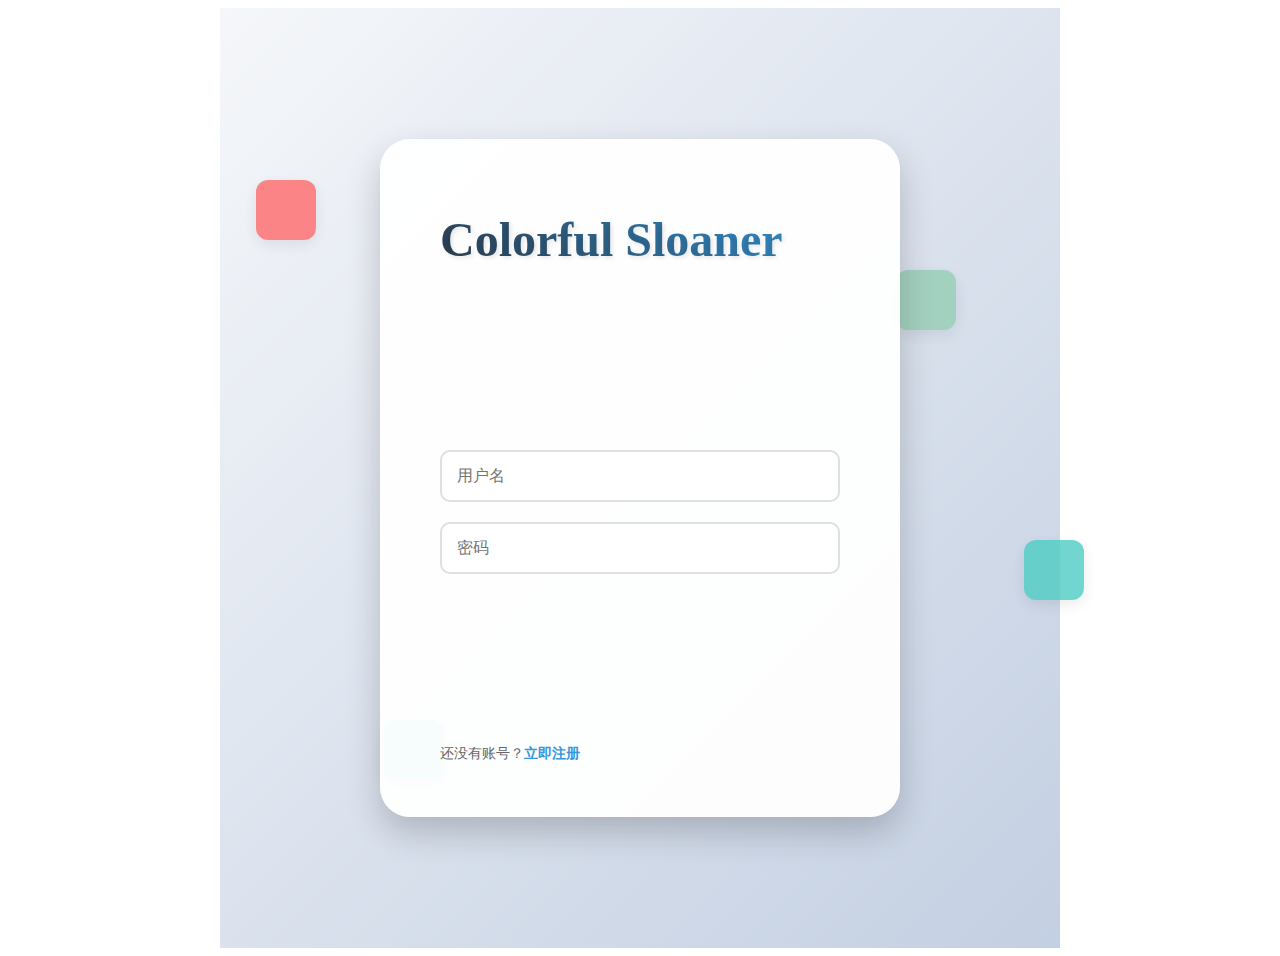
<file: index.html>
<!DOCTYPE html>
<html lang="zh">
<head>
    <meta charset="UTF-8">
    <meta name="viewport" content="width=device-width, initial-scale=1.0">
    <title>Colorful Sloaner - 登录</title>
    <link rel="stylesheet" href="style.css">
    <style>
        /* 自定义样式已移至style.css */
    </style>
</head>
<body>
    <div id="login-screen" class="screen">
        <div class="login-content">
            <h1 class="game-title">Colorful Sloaner</h1>
            <div class="game-description">
                <p>欢迎来到色彩缤纷的消除世界！</p>
                <p>挑战多样关卡，体验独特的消除玩法，解锁丰富成就！</p>
            </div>
            <div class="login-form">
                <input type="text" id="username" placeholder="用户名" required>
                <input type="password" id="password" placeholder="密码" required>
                <button id="login-btn" class="start-button">登录</button>
                <p class="register-link">还没有账号？<a href="register.html">立即注册</a></p>
            </div>
        </div>
        <div class="floating-blocks">
            <div class="float-block" style="--delay: 0s; --color: var(--color-1);"></div>
            <div class="float-block" style="--delay: 1s; --color: var(--color-2);"></div>
            <div class="float-block" style="--delay: 2s; --color: var(--color-3);"></div>
            <div class="float-block" style="--delay: 3s; --color: var(--color-4);"></div>
        </div>
    </div>
    <script src="auth.js"></script>
</body>
</html>
</file>
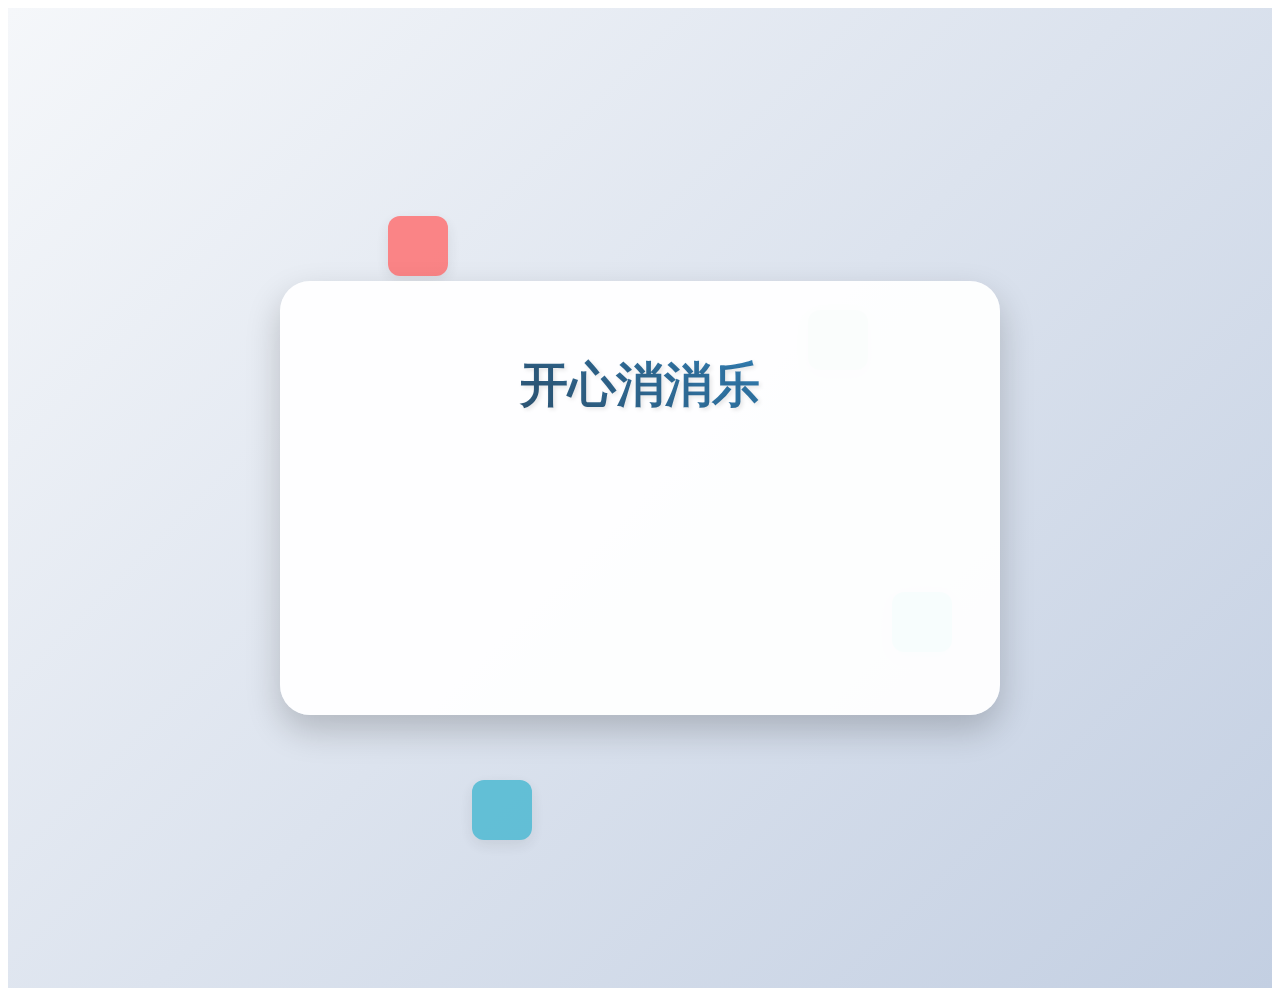
<file: game.html>
<!DOCTYPE html>
<html lang="en">
<head>
    <meta charset="UTF-8">
    <meta name="viewport" content="width=device-width, initial-scale=1.0">
    <title>开心消消乐</title>
    <link rel="stylesheet" href="style.css">
</head>
<body>
    <div id="game">
        <div id="start-screen" class="screen">
            <div class="start-content">
                <h1 class="game-title">开心消消乐</h1>
                <div class="game-description">
                    <p>连接三个相同颜色的方块来消除它们</p>
                    <p>获得足够的分数来通过关卡</p>
                </div>
                <button id="start-btn" class="start-button">开始游戏</button>
            </div>
            <div class="floating-blocks">
                <div class="float-block" style="--delay: 0s; --color: var(--color-1);"></div>
                <div class="float-block" style="--delay: 1s; --color: var(--color-2);"></div>
                <div class="float-block" style="--delay: 2s; --color: var(--color-3);"></div>
                <div class="float-block" style="--delay: 3s; --color: var(--color-4);"></div>
            </div>
        </div>

        <div id="level-select" class="screen" style="display: none;">
            <h1>选择关卡</h1>
            <div id="levels-grid"></div>
        </div>
        
        <div id="game-screen" class="screen" style="display: none;">
            <div id="game-info">
                <div id="level-name">第一关</div>
                <div id="moves">剩余步数: 15</div>
                <div id="score">得分: 0 / 100</div>
            </div>
            <div id="board"></div>
            <button id="restart-btn">重新开始</button>
            <button id="back-btn">返回选关</button>
        </div>
    </div>
    <script src="levels.js"></script>
    <script src="script.js"></script>
</body>
</html>
</file>
<file: style.css>
:root {
    --color-1: #FF6B6B;
    --color-2: #4ECDC4;
    --color-3: #45B7D1;
    --color-4: #96CEB4;
    --primary-gradient: linear-gradient(135deg, var(--color-1), var(--color-3));
    --input-bg: rgba(255, 255, 255, 0.1);
    --input-border: rgba(255, 255, 255, 0.2);
    --input-text: #ffffff;
    --button-hover: rgba(255, 255, 255, 0.2);
    --dark-blue: #2c3e50;
    --light-blue: #3498db;
}

#game {
    text-align: center;
    padding: 20px;
    background: linear-gradient(135deg, #f5f7fa 0%, #c3cfe2 100%);
    min-height: 100vh;
    font-family: 'Arial', sans-serif;
    overflow: hidden;
    position: relative;
}

#start-screen {
    display: flex;
    flex-direction: column;
    justify-content: center;
    align-items: center;
    min-height: 100vh;
    position: relative;
    /* background: linear-gradient(45deg, #1a2a6c, #b21f1f, #fdbb2d); */
    background-size: 400% 400%;
    animation: gradientBG 15s ease infinite;
}

.start-content {
    position: relative;
    z-index: 2;
    background: rgba(255, 255, 255, 0.95);
    padding: 40px 60px;
    border-radius: 30px;
    box-shadow: 0 15px 35px rgba(0,0,0,0.2);
    animation: fadeIn 1s ease-out;
    max-width: 600px;
    width: 90%;
}

.user-avatar {
    position: absolute;
    top: 20px;
    left: 20px;
    font-size: 24px;
    cursor: pointer;
    z-index: 100;
    background: rgba(255, 255, 255, 0.2);
    padding: 10px;
    border-radius: 50%;
    transition: all 0.3s ease;
}

.user-avatar:hover {
    background: rgba(255, 255, 255, 0.3);
    transform: scale(1.1);
}

.user-panel {
    background: white;
    border-radius: 10px;
    box-shadow: 0 4px 6px rgba(0, 0, 0, 0.1);
    padding: 20px;
    min-width: 200px;
}

.user-info-content {
    display: flex;
    flex-direction: column;
    gap: 10px;
}

.user-info-content h3 {
    margin: 0;
    color: #333;
    border-bottom: 2px solid #eee;
    padding-bottom: 10px;
}

.user-info-content p {
    margin: 5px 0;
    color: #666;
}

.logout-btn {
    background: #ff4757;
    color: white;
    border: none;
    padding: 8px 16px;
    border-radius: 5px;
    cursor: pointer;
    margin-top: 10px;
    transition: background 0.3s ease;
}

.logout-btn:hover {
    background: #ff6b81;
}

.game-title {
    font-size: 3rem;
    color: var(--dark-blue); /* 回退颜色 */
    margin-bottom: 1.875rem; /* 30px -> rem */
    text-shadow: 2px 2px 4px rgba(0,0,0,0.1);
    background: linear-gradient(45deg, var(--dark-blue), var(--light-blue));
    background-clip: text;
    -webkit-background-clip: text;
    -webkit-text-fill-color: transparent;
    animation: titleFloat 2.5s ease-in-out infinite;
}

@keyframes titleFloat {
    0% { transform: translateY(0); }
    50% { transform: translateY(-8px); }
    100% { transform: translateY(0); }
}

@keyframes titleGlow {
    from {
        text-shadow: 
            2px 2px 0 #2980b9,
            4px 4px 0 #2472a4,
            6px 6px 0 #1a5276,
            8px 8px 0 #154360,
            10px 10px 0 #0f3144,
            12px 12px 20px rgba(0,0,0,0.4);
    }
    to {
        text-shadow: 
            2px 2px 0 #3498db,
            4px 4px 0 #2980b9,
            6px 6px 0 #2472a4,
            8px 8px 0 #1a5276,
            10px 10px 0 #154360,
            12px 12px 25px rgba(0,0,0,0.7);
    }
}

.game-description {
    margin: 30px 0;
    font-size: 20px;
    line-height: 1.8;
    text-align: center;
}

.game-description p {
    margin: 15px 0;
    opacity: 0;
    animation: slideUp 0.5s ease forwards;
    background: linear-gradient(45deg, #3498db, #2ecc71);
    -webkit-background-clip: text;
    -webkit-text-fill-color: transparent;
    text-shadow: 2px 2px 4px rgba(0,0,0,0.1);
    transform-origin: center;
    transition: transform 0.3s ease;
}

.game-description p:hover {
    transform: scale(1.05);
}

.game-description p:nth-child(1) { animation-delay: 0.3s; }
.game-description p:nth-child(2) { animation-delay: 0.6s; }

.start-button {
    font-size: 26px;
    padding: 18px 50px;
    background: linear-gradient(45deg, #3498db, #2980b9);
    color: white;
    border: none;
    border-radius: 50px;
    cursor: pointer;
    transition: all 0.3s ease;
    box-shadow: 0 8px 20px rgba(0,0,0,0.2);
    margin-top: 30px;
    text-transform: uppercase;
    letter-spacing: 2px;
    opacity: 0;
    animation: fadeIn 0.5s ease 0.9s forwards;
}

.start-button:hover {
    transform: translateY(-5px);
    box-shadow: 0 12px 25px rgba(0,0,0,0.3);
    background: linear-gradient(45deg, #2980b9, #3498db);
}

.announcement-button {
    font-size: 26px;
    padding: 18px 50px;
    background: linear-gradient(45deg, #3498db, #2980b9);
    color: white;
    border: none;
    border-radius: 50px;
    cursor: pointer;
    transition: all 0.3s ease;
    box-shadow: 0 8px 20px rgba(0,0,0,0.2);
    margin-top: 30px;
    text-transform: uppercase;
    letter-spacing: 2px;
    opacity: 0;
    animation: fadeIn 0.5s ease 0.9s forwards;
}

.announcement-button:hover {
    transform: translateY(-5px);
    box-shadow: 0 12px 25px rgba(0,0,0,0.3);
    background: linear-gradient(45deg, #2980b9, #3498db);
}

.floating-blocks {
    position: absolute;
    top: 0;
    left: 0;
    width: 100%;
    height: 100%;
    pointer-events: none;
    z-index: 1;
}

.float-block {
    position: absolute;
    width: 60px;
    height: 60px;
    background: var(--color);
    border-radius: 12px;
    animation: float 6s ease-in-out infinite;
    animation-delay: var(--delay);
    opacity: 0.8;
    box-shadow: 0 5px 15px rgba(0,0,0,0.1);
}

.float-block:nth-child(1) { top: 20%; left: 20%; }
.float-block:nth-child(2) { top: 60%; left: 80%; }
.float-block:nth-child(3) { top: 80%; left: 30%; }
.float-block:nth-child(4) { top: 30%; left: 70%; }

@keyframes float {
    0%, 100% {
        transform: translateY(0) rotate(0deg);
    }
    50% {
        transform: translateY(-100px) rotate(180deg);
    }
}

/* @keyframes titleFloat {
    0%, 100% {
        transform: translateY(0);
    }
    50% {
        transform: translateY(-10px);
    }
} */

@keyframes fadeIn {
    from {
        opacity: 0;
        transform: translateY(20px);
    }
    to {
        opacity: 1;
        transform: translateY(0);
    }
}

.screen {
    max-width: 800px;
    margin: 0 auto;
    padding: 20px;
}

#level-select {
    padding: 20px;
    background: linear-gradient(135deg, #1a2a6c, #b21f1f);
    min-height: 100vh;
    display: flex;
    flex-direction: column;
    align-items: center;
}

#level-select h1 {
    color: white;
    font-size: 42px;
    margin-bottom: 40px;
    text-shadow: 2px 2px 4px rgba(0,0,0,0.2);
    text-align: center;
}

#levels-grid {
    display: grid;
    grid-template-columns: repeat(auto-fit, minmax(280px, 1fr));
    gap: 25px;
    padding: 20px;
    max-width: 1200px;
    margin: 0 auto;
}

.level-selection-container {
    display: flex;
    gap: 20px;
    width: 100%;
    max-width: 1400px;
    margin: 0 auto;
}

.level-tabs {
    display: flex;
    flex-direction: column;
    gap: 10px;
    background: rgba(255, 255, 255, 0.1);
    padding: 15px;
    border-radius: 15px;
    box-shadow: 0 4px 15px rgba(0,0,0,0.2);
    min-width: 200px;
}

.level-tab {
    padding: 15px 20px;
    background: rgba(255, 255, 255, 0.2);
    border-radius: 10px;
    color: white;
    cursor: pointer;
    transition: all 0.3s ease;
    text-align: left;
    position: relative;
    overflow: hidden;
}

.level-tab.active {
    background: white;
    color: #2c3e50;
}

.level-tab .progress {
    position: absolute;
    bottom: 0;
    left: 0;
    height: 3px;
    background: linear-gradient(90deg, #4CAF50, #8BC34A);
    transition: width 0.3s ease;
}

.level-groups {
    flex: 1;
    max-height: 80vh;
    overflow-y: auto;
    background: rgba(255, 255, 255, 0.05);
    border-radius: 15px;
    padding: 20px;
    scrollbar-width: thin;
    scrollbar-color: rgba(255, 255, 255, 0.3) transparent;
}

.level-groups::-webkit-scrollbar {
    width: 6px;
}

.level-groups::-webkit-scrollbar-track {
    background: transparent;
}

.level-groups::-webkit-scrollbar-thumb {
    background-color: rgba(255, 255, 255, 0.3);
    border-radius: 3px;
}

.level-group {
    display: none;
    grid-template-columns: repeat(auto-fill, minmax(180px, 1fr));
    gap: 15px;
    padding: 10px;
}

.level-group.active {
    display: grid;
}

.level-card {
    background: rgba(255, 255, 255, 0.95);
    border-radius: 12px;
    padding: 15px;
    cursor: pointer;
    transition: all 0.3s ease;
    position: relative;
    overflow: hidden;
    display: flex;
    flex-direction: column;
    gap: 8px;
    min-height: 220px;
    display: flex;
    flex-direction: column;
    justify-content: space-between;
}

.level-card:hover:not(.locked) {
    transform: translateY(-3px);
    box-shadow: 0 5px 15px rgba(0,0,0,0.2);
}

.level-card h3 {
    margin: 0;
    color: #2c3e50;
    font-size: 1.1em;
}

.level-card .difficulty {
    position: absolute;
    top: 10px;
    right: 10px;
    font-size: 0.8em;
    padding: 3px 8px;
    border-radius: 10px;
    color: white;
}

.difficulty-easy { background: #4CAF50; }
.difficulty-medium { background: #FF9800; }
.difficulty-hard { background: #f44336; }
.difficulty-expert { background: #9C27B0; }

.level-card.completed::after {
    content: '✓';
    position: absolute;
    top: 10px;
    right: 10px;
    background: #4CAF50;
    color: white;
    width: 24px;
    height: 24px;
    border-radius: 50%;
    display: flex;
    align-items: center;
    justify-content: center;
    font-size: 14px;
}

.level-card.locked {
    opacity: 0.7;
    cursor: not-allowed;
}

.level-card.locked::after {
    content: '🔒';
    position: absolute;
    top: 50%;
    left: 50%;
    transform: translate(-50%, -50%);
    font-size: 30px;
}

.level-stats {
    margin-top: 10px;
    padding-top: 10px;
    border-top: 1px solid rgba(0,0,0,0.1);
}

.high-score {
    color: #e74c3c;
    font-weight: bold;
}

.progress-bar {
    height: 4px;
    background: #eee;
    border-radius: 2px;
    margin-top: 5px;
    overflow: hidden;
}

.progress-fill {
    height: 100%;
    background: linear-gradient(45deg, #3498db, #2980b9);
    width: 0%;
    transition: width 0.3s ease;
}

@keyframes gradientBG {
    0% { background-position: 0% 50%; }
    50% { background-position: 100% 50%; }
    100% { background-position: 0% 50%; }
}

@keyframes slideUp {
    from {
        opacity: 0;
        transform: translateY(20px);
    }
    to {
        opacity: 1;
        transform: translateY(0);
    }
}

@keyframes fadeInUp {
    from {
        opacity: 0;
        transform: translateY(30px);
    }
    to {
        opacity: 1;
        transform: translateY(0);
    }
}

#game-info {
    margin-bottom: 20px;
    display: flex;
    justify-content: space-around;
    align-items: center;
    background: rgba(255, 255, 255, 0.9);
    padding: 15px;
    border-radius: 10px;
    box-shadow: 0 4px 15px rgba(0,0,0,0.1);
}

#level-name {
    font-size: 24px;
    color: #2c3e50;
    font-weight: bold;
}

#moves, #score {
    font-size: 20px;
    color: #2c3e50;
}

button {
    background: #3498db;
    color: white;
    border: none;
    padding: 10px 20px;
    border-radius: 5px;
    cursor: pointer;
    margin: 10px;
    font-size: 16px;
    transition: all 0.3s ease;
}

button:hover {
    background: #2980b9;
    transform: translateY(-2px);
}

#score {
    font-size: 32px;
    margin-bottom: 20px;
    color: #2c3e50;
    text-shadow: 2px 2px 4px rgba(0,0,0,0.1);
    animation: scoreUpdate 0.3s ease-out;
}

@keyframes scoreUpdate {
    0% { transform: scale(1); }
    50% { transform: scale(1.2); }
    100% { transform: scale(1); }
}

#board {
    position: relative;
    margin: 0 auto;
    padding: 2px;
    background: rgba(255, 255, 255, 0.9);
    border-radius: 10px;
    box-shadow: 0 8px 32px rgba(0,0,0,0.1);
    overflow: hidden;
}

.cell {
    position: absolute;
    display: flex;
    align-items: center;
    justify-content: center;
    border-radius: 8px;
    transition: transform 0.3s ease, box-shadow 0.3s ease;
    box-shadow: 0 2px 8px rgba(0,0,0,0.1);
    cursor: pointer;
    color: transparent;
    will-change: transform, opacity;
    backface-visibility: hidden;
    transform: translateZ(0);
}

.cell:hover:not(.matched):not(.swapping) {
    transform: scale(1.05);
    box-shadow: 0 4px 12px rgba(0,0,0,0.2);
    z-index: 1;
}

.cell.matched {
    animation: eliminate 0.3s ease-out forwards;
    z-index: 2;
}

.cell.swapping {
    z-index: 3;
    transition: all 0.3s ease-in-out;
}

@keyframes eliminate {
    0% {
        transform: scale(1);
        opacity: 1;
    }
    50% {
        transform: scale(1.2);
        opacity: 0.5;
    }
    100% {
        transform: scale(0);
        opacity: 0;
    }
}

/* 修改颜色样式，使用纯色 */
.cell[data-value="1"] { 
    background: #FF5555;
}
.cell[data-value="2"] { 
    background: #55FF55;
}
.cell[data-value="3"] { 
    background: #5555FF;
}
.cell[data-value="4"] { 
    background: #FFFF55;
}
.cell[data-value="5"] { 
    background: #FF55FF;
}
.cell[data-value="6"] { 
    background: #55FFFF;
}

#timer {
    font-size: 1.5em;
    color: #fff;
    background: linear-gradient(45deg, #ff6b6b, #ff8e8e);
    padding: 10px 20px;
    border-radius: 10px;
    margin: 10px 0;
    text-align: center;
    box-shadow: 0 2px 5px rgba(0, 0, 0, 0.2);
    animation: pulse 2s infinite;
}

@keyframes pulse {
    0% {
        transform: scale(1);
    }
    50% {
        transform: scale(1.05);
    }
    100% {
        transform: scale(1);
    }
}

/* 存档提示样式 */
.save-notification {
    position: fixed;
    bottom: 20px;
    right: 20px;
    background: rgba(0, 0, 0, 0.8);
    color: white;
    padding: 10px 20px;
    border-radius: 5px;
    animation: fadeOut 2s forwards;
}

@keyframes fadeOut {
    0% {
        opacity: 1;
    }
    70% {
        opacity: 1;
    }
    100% {
        opacity: 0;
    }
}

/* 成就按钮样式 */
.achievements-btn {
    position: absolute;
    top: 20px;
    right: 20px;
    background: linear-gradient(45deg, #FFD700, #FFA500);
    color: white;
    border: none;
    padding: 12px 24px;
    border-radius: 25px;
    cursor: pointer;
    font-size: 18px;
    transition: all 0.3s ease;
    box-shadow: 0 4px 15px rgba(0,0,0,0.2);
}

.achievements-btn:hover {
    transform: translateY(-2px);
    box-shadow: 0 6px 20px rgba(0,0,0,0.3);
}

/* 成就面板样式 */
.achievements-panel {
    position: fixed;
    top: 50%;
    left: 50%;
    transform: translate(-50%, -50%);
    background: rgba(255, 255, 255, 0.95);
    border-radius: 20px;
    padding: 30px;
    width: 90%;
    max-width: 600px;
    max-height: 80vh;
    overflow-y: auto;
    box-shadow: 0 10px 40px rgba(0,0,0,0.3);
    z-index: 1000;
    animation: slideIn 0.3s ease;
}

.achievements-header {
    display: flex;
    justify-content: space-between;
    align-items: center;
    margin-bottom: 20px;
    padding-bottom: 15px;
    border-bottom: 2px solid rgba(0,0,0,0.1);
}

.achievements-header h2 {
    margin: 0;
    color: #2c3e50;
    font-size: 24px;
}

.close-btn {
    background: none;
    border: none;
    color: #666;
    font-size: 28px;
    cursor: pointer;
    padding: 0;
    margin: 0;
    line-height: 1;
}

.achievements-list {
    display: flex;
    flex-direction: column;
    gap: 15px;
}

.achievement-item {
    display: flex;
    align-items: center;
    gap: 15px;
    padding: 15px;
    border-radius: 12px;
    background: #f8f9fa;
    transition: all 0.3s ease;
}

.achievement-item.unlocked {
    background: linear-gradient(45deg, #E3F2FD, #BBDEFB);
}

.achievement-item.locked {
    opacity: 0.7;
    filter: grayscale(1);
}

.achievement-icon {
    font-size: 30px;
    width: 50px;
    height: 50px;
    display: flex;
    align-items: center;
    justify-content: center;
    background: white;
    border-radius: 25px;
    box-shadow: 0 2px 10px rgba(0,0,0,0.1);
}

.achievement-info {
    flex: 1;
}

.achievement-name {
    font-weight: bold;
    color: #2c3e50;
    margin-bottom: 5px;
}

.achievement-desc {
    color: #666;
    font-size: 0.9em;
}

.achievement-unlocked {
    color: #4CAF50;
    font-size: 24px;
}

/* 成就通知样式 */
.achievement-notification {
    position: fixed;
    top: 20px;
    right: 20px;
    display: flex;
    align-items: center;
    gap: 15px;
    background: rgba(255, 255, 255, 0.95);
    padding: 15px 20px;
    border-radius: 12px;
    box-shadow: 0 5px 20px rgba(0,0,0,0.2);
    animation: slideInRight 0.5s ease;
    z-index: 1000;
}

.achievement-notification.fade-out {
    animation: slideOutRight 0.5s ease forwards;
}

.achievement-notification .achievement-icon {
    font-size: 24px;
    width: 40px;
    height: 40px;
}

.achievement-notification .achievement-content {
    flex: 1;
}

.achievement-notification .achievement-title {
    font-weight: bold;
    color: #2c3e50;
    margin-bottom: 3px;
}

.achievement-notification .achievement-description {
    color: #666;
    font-size: 0.9em;
}

@keyframes slideIn {
    from {
        opacity: 0;
        transform: translate(-50%, -40%);
    }
    to {
        opacity: 1;
        transform: translate(-50%, -50%);
    }
}

@keyframes slideInRight {
    from {
        opacity: 0;
        transform: translateX(100%);
    }
    to {
        opacity: 1;
        transform: translateX(0);
    }
}

@keyframes slideOutRight {
    from {
        opacity: 1;
        transform: translateX(0);
    }
    to {
        opacity: 0;
        transform: translateX(100%);
    }
}

#level-select .back-to-home {
    position: absolute;
    top: 20px;
    left: 20px;
    background: linear-gradient(45deg, #e74c3c, #c0392b);
    color: white;
    border: none;
    padding: 12px 24px;
    border-radius: 25px;
    cursor: pointer;
    font-size: 18px;
    transition: all 0.3s ease;
    box-shadow: 0 4px 15px rgba(0,0,0,0.2);
    z-index: 10;
}

#level-select .back-to-home:hover {
    transform: translateY(-2px);
    box-shadow: 0 6px 20px rgba(0,0,0,0.3);
}

.level-tab .level-count {
    position: absolute;
    right: 10px;
    top: 50%;
    transform: translateY(-50%);
    background: rgba(255, 255, 255, 0.2);
    padding: 4px 8px;
    border-radius: 12px;
    font-size: 0.8em;
}

.level-tab.active .level-count {
    background: rgba(0, 0, 0, 0.1);
}

.level-difficulty {
    position: absolute;
    top: 10px;
    right: 10px;
    font-size: 0.8em;
    padding: 3px 8px;
    border-radius: 10px;
    color: white;
}

.difficulty-1 { background: #4CAF50; }
.difficulty-2 { background: #2196F3; }
.difficulty-3 { background: #FF9800; }
.difficulty-4 { background: #f44336; }
.difficulty-5 { background: #9C27B0; }

/* 缩小效果 */
.cell.shrink {
    transform: scale(0.95);
    transition: transform 0.3s ease;
}

.cell.shrink:hover {
    transform: scale(1);
}

/* 修改旋转效果 */
.cell.rotate {
    animation: rotateBlock 4s infinite linear;
    transform-origin: center;
}

@keyframes rotateBlock {
    from { transform: rotate(0deg); }
    to { transform: rotate(360deg); }
}

/* 登录和注册页面样式 */
.login-content {
    position: relative;
    z-index: 2;
    background: rgba(255, 255, 255, 0.95);
    padding: 40px 60px;
    border-radius: 30px;
    box-shadow: 0 15px 35px rgba(0,0,0,0.2);
    animation: fadeIn 1s ease-out;
    max-width: 400px;
    width: 90%;
}

.login-form {
    display: flex;
    flex-direction: column;
    gap: 20px;
    margin-top: 30px;
}

.login-form input {
    padding: 15px;
    border: 2px solid #e0e0e0;
    border-radius: 10px;
    font-size: 16px;
    transition: all 0.3s ease;
    background: rgba(255, 255, 255, 0.9);
}

.login-form input:focus {
    border-color: #3498db;
    box-shadow: 0 0 10px rgba(52, 152, 219, 0.3);
    outline: none;
}

.register-link {
    margin-top: 20px;
    color: #666;
    font-size: 14px;
}

.register-link a {
    color: #3498db;
    text-decoration: none;
    font-weight: bold;
    transition: color 0.3s ease;
}

.register-link a:hover {
    color: #2980b9;
    text-decoration: underline;
}

#login-screen, #register-screen {
    display: flex;
    justify-content: center;
    align-items: center;
    min-height: 100vh;
    background: linear-gradient(135deg, #f5f7fa 0%, #c3cfe2 100%);
}

/* 修改脉动效果 */
.cell.pulse {
    animation: pulseBlock 2s infinite ease-in-out;
}

@keyframes pulseBlock {
    0% { transform: scale(1); }
    50% { transform: scale(0.95); }
    100% { transform: scale(1); }
}

/* 修改动态大小变化 */
.cell.dynamic {
    animation: dynamicSize 4s infinite ease-in-out;
}

@keyframes dynamicSize {
    0% { transform: scale(1); }
    50% { transform: scale(0.9); }
    100% { transform: scale(1); }
}

/* 修改渐变效果 */
.cell.fade {
    animation: fadeEffect 3s infinite ease-in-out;
}

/* 不规则大小 */
.cell.irregular {
    --random-size: calc(var(--block-size) * 0.9 + (var(--block-index) % 3) * 2px);
    width: var(--random-size);
    height: var(--random-size);
}

/* 组合效果 - 限制同时只能有一个变换效果 */
.cell.combined {
    animation: pulseBlock 2s infinite ease-in-out;
}

/* 添加关卡信息样式 */
.level-info {
    background: rgba(255, 255, 255, 0.1);
    padding: 10px;
    border-radius: 8px;
    margin: 10px 0;
}

.level-info p {
    margin: 5px 0;
    color: #2c3e50;
    font-size: 0.9em;
}

/* 连击动画样式 */
.combo-popup {
    position: fixed;
    transform: translateY(0);
    opacity: 1;
    pointer-events: none;
    z-index: 1000;
    transition: all 1s ease-out;
    text-align: center;
    margin-left: -40px;
    display: flex;
    flex-direction: column;
    align-items: center;
    gap: 5px;
}

.combo-count {
    font-size: 32px;
    font-weight: bold;
    color: #ff4081;
    text-shadow: 2px 2px 4px rgba(0, 0, 0, 0.3);
    animation: pulseCombo 0.5s ease-in-out infinite;
}

.combo-text {
    font-size: 24px;
    color: #f50057;
    font-weight: bold;
    text-shadow: 1px 1px 2px rgba(0, 0, 0, 0.2);
}

@keyframes pulseCombo {
    0% { transform: scale(1); }
    50% { transform: scale(1.2); }
    100% { transform: scale(1); }
}

/* 更新得分动画样式 */
.score-popup {
    position: fixed;
    transform: translateY(0);
    opacity: 1;
    color: #ffeb3b;
    font-size: 28px;
    font-weight: bold;
    text-shadow: 2px 2px 4px rgba(0, 0, 0, 0.5);
    pointer-events: none;
    z-index: 1000;
    transition: all 1s ease-out;
    transform-origin: center;
    text-align: center;
    margin-left: -30px;
    animation: scoreFloat 1s ease-out;
}

@keyframes scoreFloat {
    0% {
        transform: translateY(0) scale(1);
        opacity: 1;
    }
    50% {
        transform: translateY(-25px) scale(1.2);
        opacity: 1;
    }
    100% {
        transform: translateY(-50px) scale(1);
        opacity: 0;
    }
}

/* 特殊方块样式 */
.special-icon {
    position: absolute;
    top: 50%;
    left: 50%;
    transform: translate(-50%, -50%);
    font-size: 24px;
    z-index: 2;
    text-shadow: 2px 2px 4px rgba(0,0,0,0.3);
    animation: specialPulse 1.5s infinite ease-in-out;
    pointer-events: none;
}

.cell[data-special="bomb"] {
    background: #ff4d4d;
    box-shadow: 0 0 10px rgba(255, 77, 77, 0.5);
}

.cell[data-special="lightning"] {
    background: #ffeb3b;
    box-shadow: 0 0 10px rgba(255, 235, 59, 0.5);
}

.cell[data-special="rainbow"] {
    background: #ff1493;
    box-shadow: 0 0 10px rgba(255, 20, 147, 0.5);
}

.cell[data-special="magic"] {
    background: #9c27b0;
    box-shadow: 0 0 15px rgba(156, 39, 176, 0.6);
}

@keyframes specialPulse {
    0% { transform: translate(-50%, -50%) scale(1); }
    50% { transform: translate(-50%, -50%) scale(1.2); }
    100% { transform: translate(-50%, -50%) scale(1); }
}

@keyframes rainbowShift {
    0% { background-position: 0% 50%; }
    50% { background-position: 100% 50%; }
    100% { background-position: 0% 50%; }
}

@keyframes magicGlow {
    from { box-shadow: 0 0 15px rgba(233, 30, 99, 0.6); }
    to { box-shadow: 0 0 25px rgba(156, 39, 176, 0.8); }
}

/* 特殊方块消除效果 */
.cell[data-special].matched {
    animation: specialEliminate 0.5s ease-out;
}

@keyframes specialEliminate {
    0% {
        transform: scale(1);
        opacity: 1;
    }
    50% {
        transform: scale(1.5);
        opacity: 0.8;
    }
    100% {
        transform: scale(0);
        opacity: 0;
    }
}

/* 特殊方块和道具说明样式 */
.special-block-info {
    background: rgba(255, 255, 255, 0.95);
    border-radius: 15px;
    padding: 15px 20px;
    margin-bottom: 20px;
    box-shadow: 0 4px 15px rgba(0,0,0,0.1);
    animation: fadeInDown 0.5s ease-out;
    transition: all 0.3s ease;
}

.special-block-info + .special-block-info {
    margin-top: -10px;
    background: rgba(255, 255, 255, 0.85);
    border: 2px solid rgba(255, 215, 0, 0.3);
}

/* 锁定状态的特殊方块和道具说明 */
.special-block-info.locked {
    background: rgba(255, 255, 255, 0.7);
    opacity: 0.8;
    filter: grayscale(0.5);
    cursor: not-allowed;
    position: relative;
    overflow: hidden;
}

.special-block-info.locked::before {
    content: '';
    position: absolute;
    top: 0;
    left: 0;
    right: 0;
    bottom: 0;
    background: rgba(0, 0, 0, 0.05);
    backdrop-filter: blur(2px);
    z-index: 1;
}

.special-block-info.locked .special-block-title {
    color: #666;
}

.special-block-info.locked .special-block-description {
    color: #888;
}

.special-block-title {
    font-size: 24px;
    font-weight: bold;
    color: #2c3e50;
    margin-bottom: 8px;
    display: flex;
    align-items: center;
    gap: 10px;
}

.special-block-description {
    color: #666;
    font-size: 16px;
    line-height: 1.4;
}

.special-block-description + .special-block-description {
    margin-top: 5px;
    color: #4CAF50;
    font-style: italic;
}

@keyframes fadeInDown {
    from {
        opacity: 0;
        transform: translateY(-20px);
    }
    to {
        opacity: 1;
        transform: translateY(0);
    }
}

/* 道具栏容器样式 */
.items-bar-container {
    display: flex;
    flex-direction: row;
    align-items: stretch;
    gap: 15px;
    margin: 20px auto;
    max-width: 600px;
}

.items-title {
    writing-mode: vertical-lr;
    text-orientation: upright;
    font-size: 20px;
    color: white;
    font-weight: bold;
    text-shadow: 1px 1px 2px rgba(0,0,0,0.1);
    background: linear-gradient(45deg, #f1c40f, #f39c12);
    padding: 15px 8px;
    border-radius: 12px;
    box-shadow: 0 2px 10px rgba(0,0,0,0.1);
    display: flex;
    align-items: center;
    justify-content: center;
    letter-spacing: 2px;
}

/* 更新道具栏样式 */
.items-bar {
    display: flex;
    justify-content: center;
    gap: 15px;
    padding: 15px;
    background: rgba(255, 255, 255, 0.9);
    border-radius: 10px;
    box-shadow: 0 4px 15px rgba(0,0,0,0.1);
    flex: 1;
}

/* 更新道具按钮样式 */
.item-button {
    position: relative;
    width: 60px;
    height: 60px;
    border-radius: 12px;
    border: none;
    background: linear-gradient(135deg, #3498db, #2980b9);
    color: white;
    font-size: 24px;
    cursor: pointer;
    transition: all 0.3s ease;
    display: flex;
    flex-direction: column;
    align-items: center;
    justify-content: center;
}

.item-button:hover:not(.disabled) {
    transform: translateY(-3px);
    box-shadow: 0 5px 15px rgba(0,0,0,0.2);
}

.item-button.disabled {
    background: linear-gradient(135deg, #95a5a6, #7f8c8d);
    cursor: not-allowed;
    opacity: 0.7;
    transform: none;
}

.item-count {
    position: absolute;
    top: -5px;
    right: -5px;
    background: #e74c3c;
    color: white;
    border-radius: 50%;
    width: 24px;
    height: 24px;
    font-size: 14px;
    display: flex;
    align-items: center;
    justify-content: center;
}

.item-button.disabled .item-count {
    background: #95a5a6;
}

.item-tooltip {
    position: absolute;
    bottom: 100%;
    left: 50%;
    transform: translateX(-50%);
    background: rgba(0, 0, 0, 0.8);
    color: white;
    padding: 8px 12px;
    border-radius: 6px;
    font-size: 14px;
    white-space: nowrap;
    opacity: 0;
    visibility: hidden;
    transition: all 0.3s ease;
    pointer-events: none;
    margin-bottom: 8px;
    z-index: 100;
}

.item-button:hover .item-tooltip {
    opacity: 1;
    visibility: visible;
}

.board.using-item .cell {
    cursor: crosshair;
}

.board.using-item .cell:hover {
    transform: scale(1.1);
    box-shadow: 0 0 15px rgba(52, 152, 219, 0.5);
}

/* 移动端响应式布局 */
@media screen and (max-width: 768px) {
    #game {
        padding: 10px;
    }

    #board {
        padding: 1px;
        margin: 10px auto;
    }
    
    .cell {
        border-radius: 4px;
    }

    #game-info {
        flex-direction: column;
        gap: 10px;
        margin-bottom: 10px;
        padding: 10px;
    }

    .items-bar-container {
        flex-direction: column;
        margin: 10px auto;
    }

    .items-title {
        writing-mode: horizontal-tb;
        text-orientation: mixed;
        padding: 8px 15px;
        width: 100%;
        text-align: center;
    }

    .items-bar {
        flex-wrap: wrap;
        justify-content: center;
        padding: 10px;
    }

    .item-button {
        width: 50px;
        height: 50px;
        font-size: 20px;
    }

    .achievements-btn,
    .back-to-home {
        position: fixed;
        bottom: 20px;
        top: auto;
        z-index: 100;
    }

    .achievements-btn {
        right: 10px;
        padding: 8px 16px;
        font-size: 16px;
    }

    .back-to-home {
        left: 10px;
        padding: 8px 16px;
        font-size: 16px;
    }

    .achievements-panel {
        width: 90%;
        max-height: 80vh;
        overflow-y: auto;
    }
}

#level-select .back-to-home {
    position: absolute;
    top: 20px;
    left: 20px;
    background: linear-gradient(45deg, #e74c3c, #c0392b);
    color: white;
    border: none;
    padding: 12px 24px;
    border-radius: 25px;
    cursor: pointer;
    font-size: 18px;
    transition: all 0.3s ease;
    box-shadow: 0 4px 15px rgba(0,0,0,0.2);
    z-index: 10;
}

#level-select .back-to-home:hover {
    transform: translateY(-2px);
    box-shadow: 0 6px 20px rgba(0,0,0,0.3);
}

.level-tab .level-count {
    position: absolute;
    right: 10px;
    top: 50%;
    transform: translateY(-50%);
    background: rgba(255, 255, 255, 0.2);
    padding: 4px 8px;
    border-radius: 12px;
    font-size: 0.8em;
}

.level-tab.active .level-count {
    background: rgba(0, 0, 0, 0.1);
}

.level-difficulty {
    position: absolute;
    top: 10px;
    right: 10px;
    font-size: 0.8em;
    padding: 3px 8px;
    border-radius: 10px;
    color: white;
}

.difficulty-1 { background: #4CAF50; }
.difficulty-2 { background: #2196F3; }
.difficulty-3 { background: #FF9800; }
.difficulty-4 { background: #f44336; }
.difficulty-5 { background: #9C27B0; }

/* 缩小效果 */
.cell.shrink {
    transform: scale(0.95);
    transition: transform 0.3s ease;
}

.cell.shrink:hover {
    transform: scale(1);
}

/* 修改旋转效果 */
.cell.rotate {
    animation: rotateBlock 4s infinite linear;
    transform-origin: center;
}

@keyframes rotateBlock {
    from { transform: rotate(0deg); }
    to { transform: rotate(360deg); }
}

/* 登录和注册页面样式 */
.login-content {
    position: relative;
    z-index: 2;
    background: rgba(255, 255, 255, 0.95);
    padding: 40px 60px;
    border-radius: 30px;
    box-shadow: 0 15px 35px rgba(0,0,0,0.2);
    animation: fadeIn 1s ease-out;
    max-width: 400px;
    width: 90%;
}

.login-form {
    display: flex;
    flex-direction: column;
    gap: 20px;
    margin-top: 30px;
}

.login-form input {
    padding: 15px;
    border: 2px solid #e0e0e0;
    border-radius: 10px;
    font-size: 16px;
    transition: all 0.3s ease;
    background: rgba(255, 255, 255, 0.9);
}

.login-form input:focus {
    border-color: #3498db;
    box-shadow: 0 0 10px rgba(52, 152, 219, 0.3);
    outline: none;
}

.register-link {
    margin-top: 20px;
    color: #666;
    font-size: 14px;
}

.register-link a {
    color: #3498db;
    text-decoration: none;
    font-weight: bold;
    transition: color 0.3s ease;
}

.register-link a:hover {
    color: #2980b9;
    text-decoration: underline;
}

#login-screen, #register-screen {
    display: flex;
    justify-content: center;
    align-items: center;
    min-height: 100vh;
    background: linear-gradient(135deg, #f5f7fa 0%, #c3cfe2 100%);
}

/* 修改脉动效果 */
.cell.pulse {
    animation: pulseBlock 2s infinite ease-in-out;
}

@keyframes pulseBlock {
    0% { transform: scale(1); }
    50% { transform: scale(0.95); }
    100% { transform: scale(1); }
}

/* 修改动态大小变化 */
.cell.dynamic {
    animation: dynamicSize 4s infinite ease-in-out;
}

@keyframes dynamicSize {
    0% { transform: scale(1); }
    50% { transform: scale(0.9); }
    100% { transform: scale(1); }
}

/* 修改渐变效果 */
.cell.fade {
    animation: fadeEffect 3s infinite ease-in-out;
}
</file>
